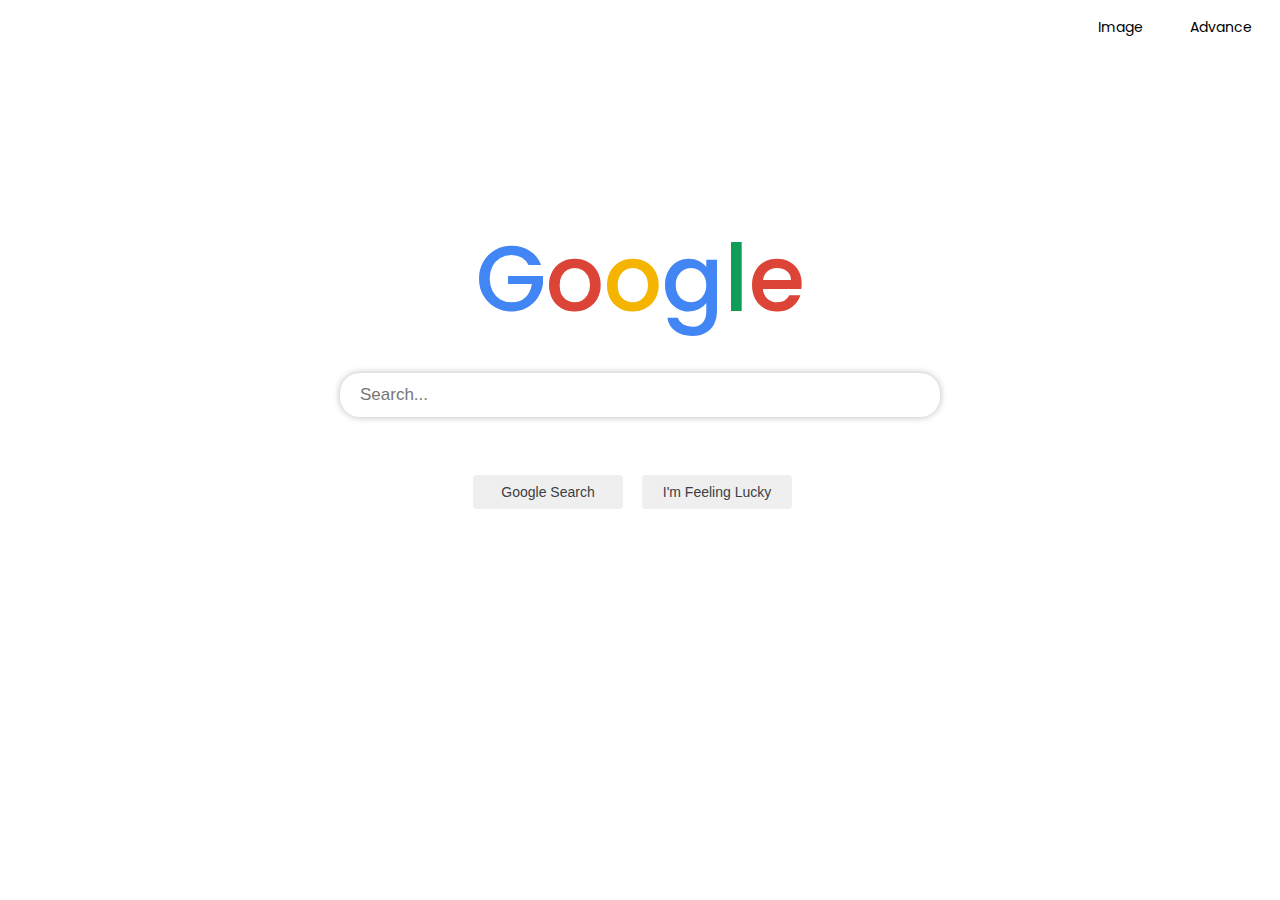
<file: index.html>
<!DOCTYPE html>
<html lang="en">

<head>
    <meta charset="UTF-8">
    <meta http-equiv="X-UA-Compatible" content="IE=edge">
    <meta name="viewport" content="width=device-width, initial-scale=1.0">
    <title>Search engine</title>
    <link rel="stylesheet" href="https://cdnjs.cloudflare.com/ajax/libs/font-awesome/5.15.3/css/all.min.css"
        integrity="sha512-iBBXm8fW90+nuLcSKlbmrPcLa0OT92xO1BIsZ+ywDWZCvqsWgccV3gFoRBv0z+8dLJgyAHIhR35VZc2oM/gI1w=="
        crossorigin="anonymous" />
    <link rel="stylesheet" href="style.css">
</head>

<body>
    <div class="container">
        <div class="links">
            <a href="image_search.html"> Image</a>
            <a href="advance_search.html"> Advance</a>
        </div>
        <div class="search">
            <div class="name">
                <p><span>G</span><span>o</span><span>o</span><span>g</span><span>l</span><span>e</span></p>
            </div>
            <form action="https://google.com/search">
                <input id="search" type="text" name="q" placeholder="Search...">
                <div class="btn">
                    <input id="submit" type="submit" value="Google Search" name='btnK'>
                    <input id="submit" type="submit" value="I'm Feeling Lucky" name="btnI">
                </div>

            </form>
        </div>

    </div>
</body>

</html>
</file>
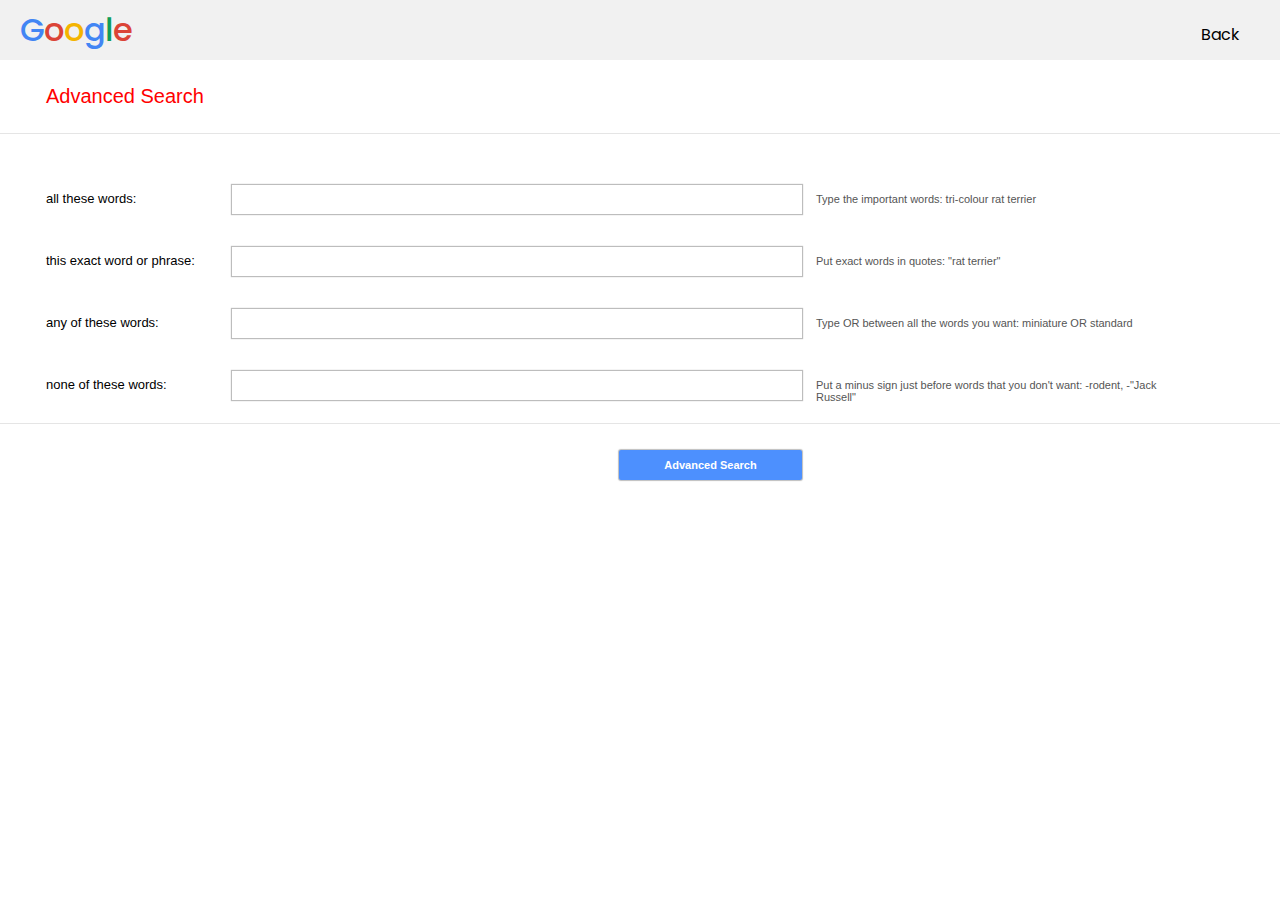
<file: advance_search.html>
<!DOCTYPE html>
<html lang="en">

<head>
    <meta charset="UTF-8">
    <meta http-equiv="X-UA-Compatible" content="IE=edge">
    <meta name="viewport" content="width=device-width, initial-scale=1.0">
    <title>Search engine</title>
    <link rel="stylesheet" href="https://cdnjs.cloudflare.com/ajax/libs/font-awesome/5.15.3/css/all.min.css"
        integrity="sha512-iBBXm8fW90+nuLcSKlbmrPcLa0OT92xO1BIsZ+ywDWZCvqsWgccV3gFoRBv0z+8dLJgyAHIhR35VZc2oM/gI1w=="
        crossorigin="anonymous" />
    <link rel="stylesheet" href="style.css">
</head>

<body>
    <div class="container">
        <div class="linksAdv">
            <div class="nameAdv">
                <p><span>G</span><span>o</span><span>o</span><span>g</span><span>l</span><span>e</span></p>
            </div>
            <a href="index.html"><i class="fas fa-arrow-left"></i> Back</a>
        </div>

        <div class="logo">
            <p class="logoText">Advanced Search</p>
        </div>
        <hr>

        <div class="advance">
            <form id='advance' action="https://google.com/search" name="f">
                <div class="advInput">
                    <div class="label">
                        <label for="input1">all these words:</label>
                    </div>
                    <div class="input">
                        <input type="text" name="as_q" id='input1'>
                    </div>
                    <div class="text">
                        <p class="textInfo">Type the important words: tri-colour rat terrier</p>
                    </div>

                </div>
                <div class="advInput">
                    <div class="label">
                        <label for="input2">this exact word or phrase:</label>
                    </div>
                    <div class="input">
                        <input type="text" name="as_epq" id='input2'>
                    </div>
                    <div class="text">
                        <p class="textInfo">Put exact words in quotes: "rat terrier"</p>
                    </div>

                </div>
                <div class="advInput">
                    <div class="label"><label for="input3">any of these words:</label></div>
                    <div class="input">
                        <input type="text" name="as_oq" id='input3'>
                    </div>
                    <div class="text">
                        <p class="textInfo">Type OR between all the words you want: miniature OR standard</p>
                    </div>

                </div>
                <div class="advInput">
                    <div class="label">
                        <label for="input4">none of these words:</label>
                    </div>
                    <div class="input">
                        <input type="text" name="as_eq" id='input4'>
                        <div class="btn">
                            <input id="submit1" type="submit" value="Advanced Search">
                        </div>
                    </div>
                    <div class="text">
                        <p class="textInfo">Put a minus sign just before words that you don't want: -rodent, -"Jack
                            Russell"</p>
                    </div>

                </div>

            </form>

        </div>
        <hr>

    </div>
</body>

</html>
</file>
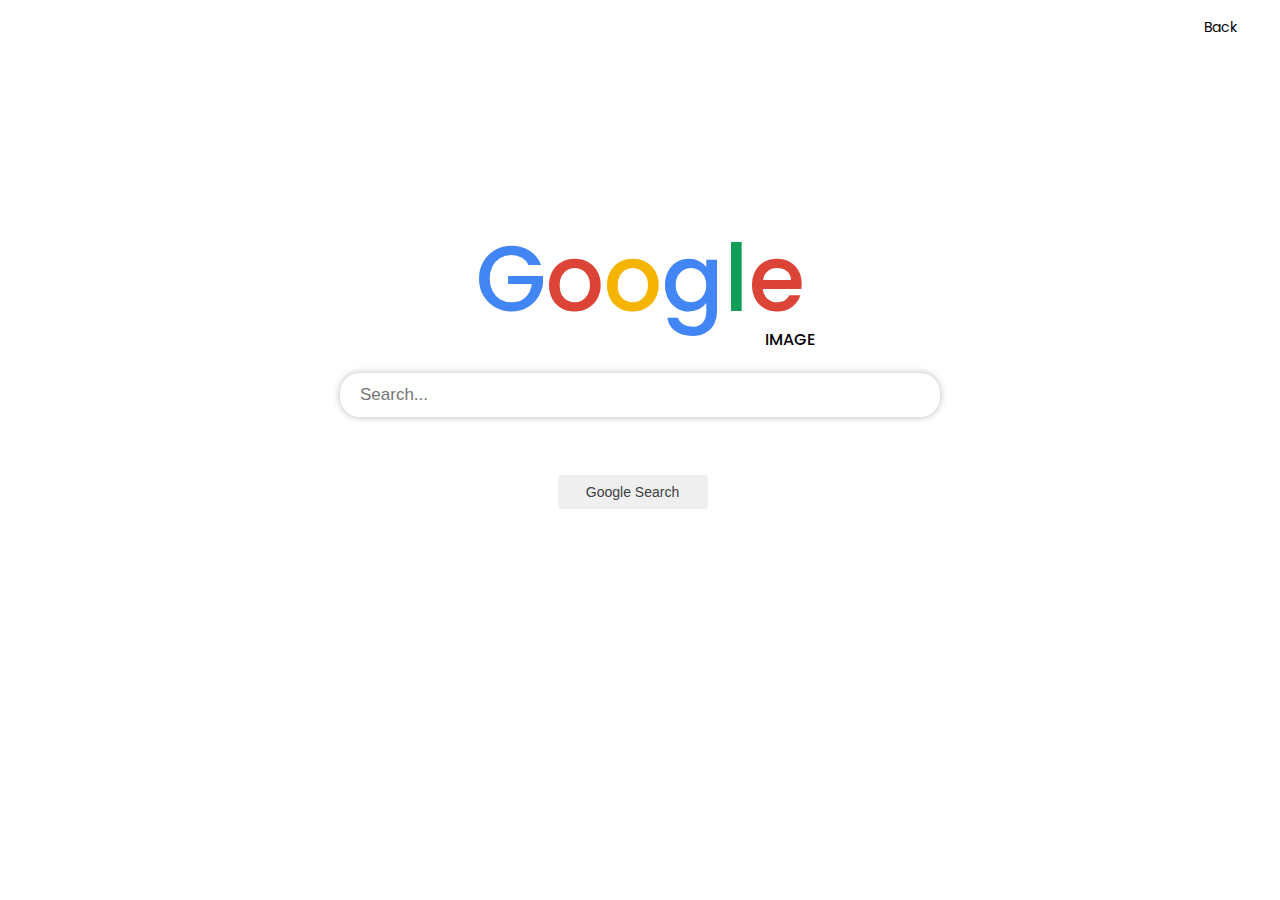
<file: image_search.html>
<!DOCTYPE html>
<html lang="en">

<head>
    <meta charset="UTF-8">
    <meta http-equiv="X-UA-Compatible" content="IE=edge">
    <meta name="viewport" content="width=device-width, initial-scale=1.0">
    <title>Search engine</title>
    <link rel="stylesheet" href="https://cdnjs.cloudflare.com/ajax/libs/font-awesome/5.15.3/css/all.min.css"
        integrity="sha512-iBBXm8fW90+nuLcSKlbmrPcLa0OT92xO1BIsZ+ywDWZCvqsWgccV3gFoRBv0z+8dLJgyAHIhR35VZc2oM/gI1w=="
        crossorigin="anonymous" />
    <link rel="stylesheet" href="style.css">
</head>

<body>
    <div class="container">
        <div class="links">
            <a href="index.html"><i class="fas fa-arrow-left"></i> Back</a>

        </div>
        <div class="search">
            <div class="name">
                <p><span>G</span><span>o</span><span>o</span><span>g</span><span>l</span><span>e</span></p>
                <div class="advText">IMAGE</div>
            </div>
            <form action="https://google.com/search">
                <input id="search" type="text" name="q" placeholder="Search...">
                <input id="search" type="text" name="tbm" value="isch" hidden>
                <div class="btn">
                    <input id="submit" type="submit" value="Google Search">

                </div>

            </form>
        </div>

    </div>
</body>

</html>
</file>
<file: style.css>
@import url('https://fonts.googleapis.com/css2?family=Didact+Gothic&family=Poppins:wght@400;500&display=swap');

* {
    margin: 0;
    padding: 0;
    box-sizing: border-box;
}

.container {
    font-family: 'Poppins', sans-serif;
    width: 100%;
    height: 100vh;
    overflow: hidden;
}

.links,
.linksAdv {
    height: 60px;
    display: flex;
    flex-wrap: nowrap;
}

.links {
    text-align: right;
    justify-content: flex-end;
}

.linksAdv {
    background-color: #f1f1f1;
    justify-content: space-between;
}

.links a,
.linksAdv a {
    width: 80px;
    margin-right: 20px;
    padding: 5px 10px;
    text-decoration: none;
    text-align: center;
    color: black;
    transition: 0.1s;
}

.links a {
    height: 44px;
    font-size: 14px;
    line-height: 44px;
}

.linksAdv a {
    height: 60px;
    font-size: 16px;
    line-height: 60px;
}

.links a:hover {
    text-decoration: underline;
}

.search {

    margin: 0 auto;
    margin-top: 150px;
    width: 700px;

}

.name {
    font-size: 92px;
    font-weight: 500;
    text-align: center;
    margin-bottom: 25px;
    position: relative;

}

.nameAdv {
    font-size: 32px;
    font-weight: 500;
    margin-left: 20px;
    line-height: 60px;
}

.name p span:nth-child(1),
.nameAdv p span:nth-child(1) {
    color: #4285F4
}

.name p span:nth-child(2),
.nameAdv p span:nth-child(2) {
    color: #DB4437
}

.name p span:nth-child(3),
.nameAdv p span:nth-child(3) {
    color: #F4B400
}

.name p span:nth-child(4),
.nameAdv p span:nth-child(4) {
    color: #4285F4
}

.name p span:nth-child(5),
.nameAdv p span:nth-child(5) {
    color: #0F9D58
}

.name p span:nth-child(6),
.nameAdv p span:nth-child(6) {
    color: #DB4437
}

.advText {
    position: absolute;
    right: 25%;
    top: 85%;
    font-size: 16px;
}

.logo {
    width: 100%;
    height: 73px;
}

.logoText {
    font-family: Arial, Helvetica, sans-serif;
    font-size: 20px;
    line-height: 73px;
    margin-left: 46px;
    color: red;
}

hr {
    border: 0;
    height: 0;
    border-top: 1px solid rgba(0, 0, 0, 0.1);
    border-bottom: 1px solid rgba(255, 255, 255, 0.3);
}

form {
    text-align: center;

    display: flex;
    flex-direction: column;
    justify-content: center;
    align-items: center;
}

input {
    margin-bottom: 10px;
    outline-style: none;
    border-radius: 20px;
    font-size: 17px;
    border: none;
}

#search {
    width: 600px;
    height: 44px;
    padding-left: 20px;
    -webkit-box-shadow: 0px 0px 6px 1px rgba(0, 0, 0, 0.22);
    box-shadow: 0px 0px 6px 1px rgba(0, 0, 0, 0.22);
}

#search:focus {
    -webkit-box-shadow: 1px 2px 6px 1px rgba(0, 0, 0, 0.25);
    box-shadow: 1px 2px 6px 1px rgba(0, 0, 0, 0.25);
}

#search:hover {
    -webkit-box-shadow: 1px 2px 6px 1px rgba(0, 0, 0, 0.25);
    box-shadow: 1px 2px 6px 1px rgba(0, 0, 0, 0.25);
}



#submit {
    width: 150px;
    height: 34px;
    margin-top: 28px;
    margin-right: 15px;
    font-family: Arial, Helvetica, sans-serif;
    font-size: 14px;
    color: #3c4043;
    border-radius: 4px;
    cursor: pointer;
}

#submit:hover {
    -webkit-box-shadow: 0px 0px 6px 1px rgba(0, 0, 0, 0.22);
    box-shadow: 0px 0px 6px 1px rgba(0, 0, 0, 0.22);
}

.advance {
    max-width: 1140px;
    margin-top: 40px;
    margin-left: 46px;

}

#advance {
    display: flex;
    flex-direction: column;
    align-items: flex-start;
}

.advInput {
    position: relative;
    width: 100%;
    height: 42px;
    margin: 10px 0;
    font-size: 13px;
    display: flex;
    justify-content: space-between;

}

.advInput .label {
    width: 182px;
    line-height: 0;
    margin-top: 14px;
    font-family: Arial, Helvetica, sans-serif;
    text-align: left;
}

.advInput .input {
    width: 570px;
    align-self: flex-start;

}

.advInput .input input {
    width: 570px;
    height: 29px;
    padding: 1px 8px;
    border-radius: 0;
    -webkit-box-shadow: 0px 0px 1px 1px rgba(0, 0, 0, 0.26);
    box-shadow: 0px 0px 1px 1px rgba(0, 0, 0, 0.26);
}

.advInput .input input:focus {
    border: 1px solid #4d90fe;
    -webkit-box-shadow: inset 0px 31px 2px -29px rgba(4, 1, 17, 0.13);
    box-shadow: inset 0px 31px 2px -29px rgba(4, 1, 17, 0.13);
}

.advInput .text {
    width: 370px;
    height: 30px;
    margin-left: 10px;
    line-height: 30px;
}

.advInput .text .textInfo {
    margin-left: 0;
    margin-top: 8px;
    font-family: Arial, Helvetica, sans-serif;
    font-size: 11px;
    line-height: normal;
    text-align: left;
    color: #555;
}

.btn {
    margin-top: 20px;
}

#submit1 {
    max-width: 183px;
    height: 30px;
    margin-top: 20px;
    float: right;
    border-radius: 2px;
    cursor: default;
    font-size: 11px;
    font-weight: bold;
    text-align: center;
    white-space: nowrap;
    background: #4d90fe;
    color: white;


}

#submit1:hover {
    background-image: -webkit-linear-gradient(top, #4d90fe, #4787ed);
}

@media (max-width: 1100px) {

    .advInput .label {
        min-width: 182px;
    }

    .advInput .text {
        opacity: 0;
    }

    .advInput .input input {
        width: 100%;
    }
}

@media (max-width: 800px) {
    .advInput .label {
        min-width: 182px;
    }

    #input1,
    #input2,
    #input3,
    #input4 {
        min-width: 300px;
    }

    .btn #submit1 {
        max-width: 183px;
    }
}
</file>
